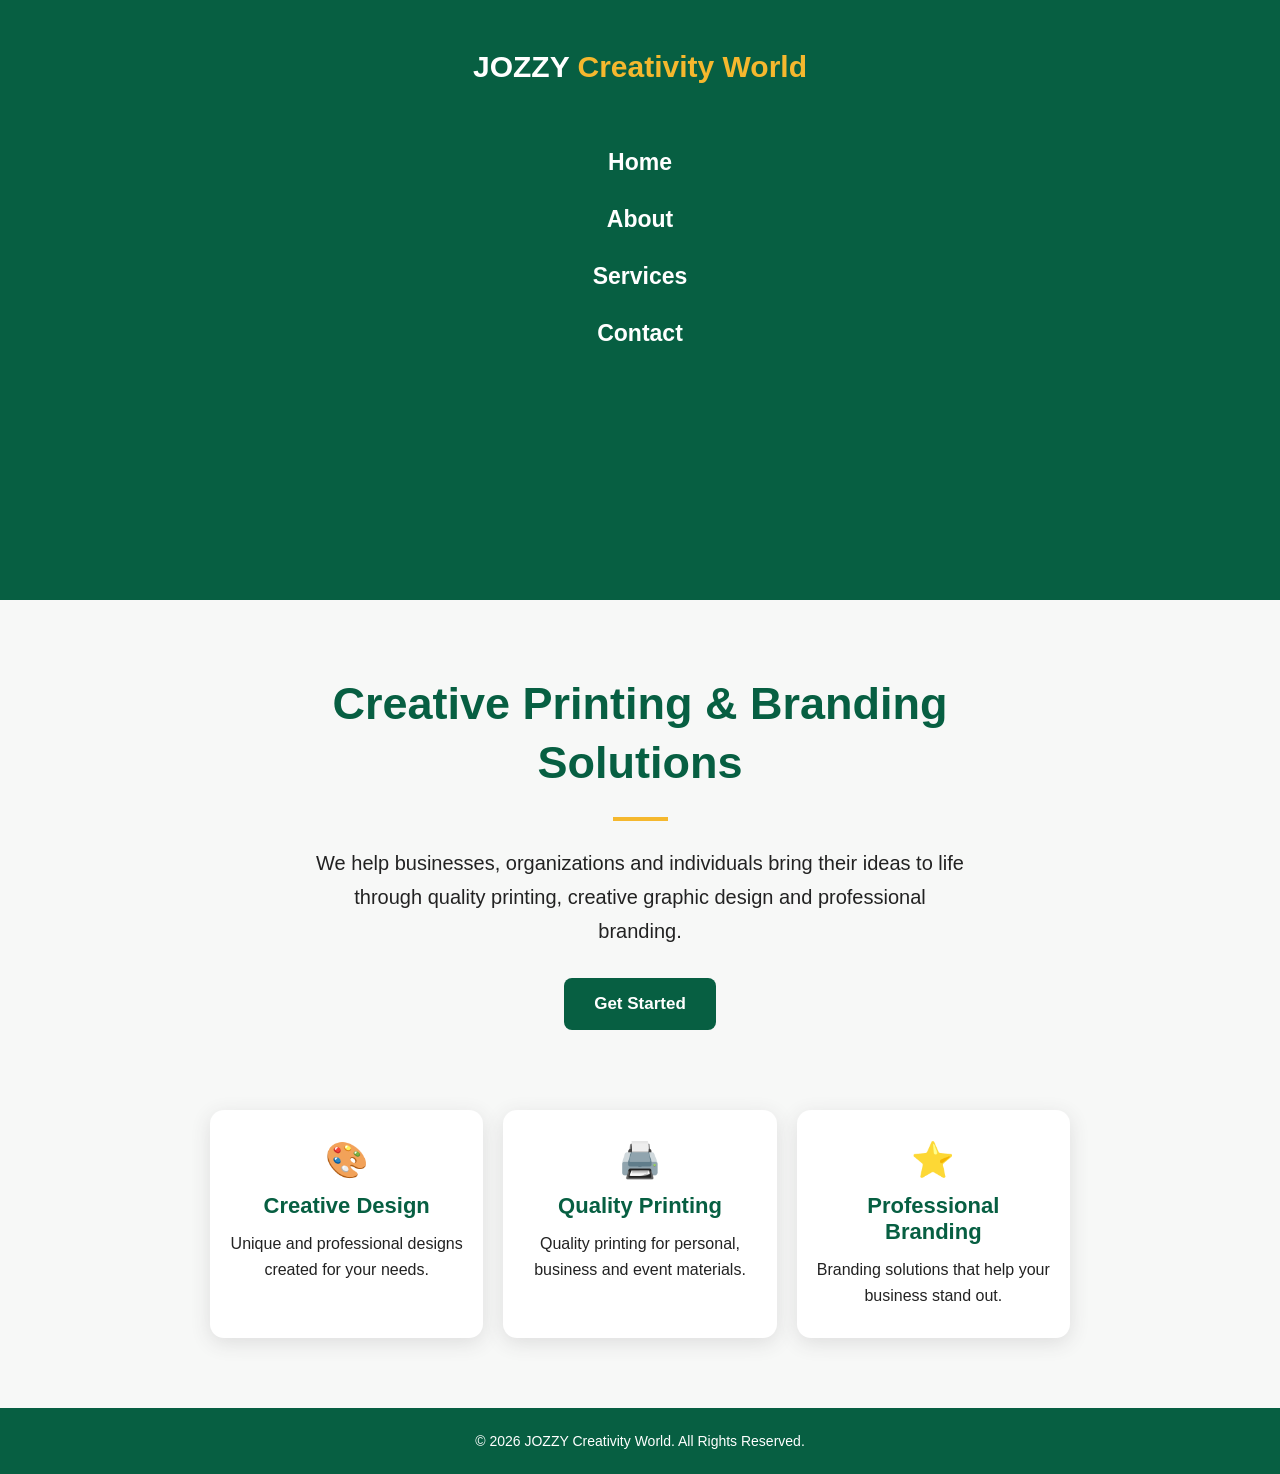
<file: index.html>
<!DOCTYPE html>
<html lang="en">
<head>
  <meta charset="UTF-8">
  <meta name="viewport" content="width=device-width, initial-scale=1.0">

  <title>JOZZY Creativity World</title>

  <style>
    * {
      margin: 0;
      padding: 0;
      box-sizing: border-box;
    }

    body {
      font-family: Arial, sans-serif;
      background: #f7f8f7;
      color: #222;
    }

    /* HEADER */
    header {
      background: #075f42;
      min-height: 600px;
      padding: 50px 15px;
      text-align: center;
      color: white;
    }

    /* LOGO */
    .logo {
      font-size: 30px;
      font-weight: bold;
      white-space: nowrap;
      margin-bottom: 65px;
    }

    .logo span {
      color: #f5b82e;
    }

    /* MENU */
    .menu {
      display: flex;
      flex-direction: column;
      align-items: center;
      gap: 30px;
    }

    .menu a {
      color: white;
      text-decoration: none;
      font-size: 23px;
      font-weight: bold;
    }

    .menu a:hover {
      color: #f5b82e;
    }

    /* HOME */
    .hero {
      text-align: center;
      padding: 75px 25px 60px;
    }

    .hero h1 {
      color: #075f42;
      font-size: 45px;
      line-height: 1.3;
      max-width: 700px;
      margin: auto;
    }

    .line {
      width: 55px;
      height: 4px;
      background: #f5b82e;
      margin: 25px auto;
    }

    .hero p {
      max-width: 650px;
      margin: auto;
      font-size: 20px;
      line-height: 1.7;
    }

    /* BUTTON */
    .button {
      display: inline-block;
      margin-top: 30px;
      padding: 16px 30px;
      background: #075f42;
      color: white;
      text-decoration: none;
      border-radius: 8px;
      font-weight: bold;
      font-size: 17px;
    }

    .button:hover {
      background: #064d36;
    }

    /* HIGHLIGHTS */
    .highlights {
      max-width: 900px;
      margin: 20px auto 70px;
      padding: 0 20px;
      display: grid;
      grid-template-columns: repeat(3, 1fr);
      gap: 20px;
    }

    .card {
      background: white;
      padding: 30px 20px;
      border-radius: 14px;
      box-shadow: 0 5px 20px #ddd;
      text-align: center;
    }

    .card-icon {
      font-size: 35px;
      margin-bottom: 12px;
    }

    .card h2 {
      color: #075f42;
      font-size: 22px;
      margin-bottom: 12px;
    }

    .card p {
      font-size: 16px;
      line-height: 1.6;
    }

    /* FOOTER */
    footer {
      background: #075f42;
      color: white;
      text-align: center;
      padding: 25px;
      font-size: 14px;
    }

    /* MOBILE */
    @media (max-width: 600px) {

      .logo {
        font-size: 30px;
      }

      .menu a {
        font-size: 23px;
      }

      .hero h1 {
        font-size: 42px;
      }

      .hero p {
        font-size: 19px;
      }

      .highlights {
        grid-template-columns: 1fr;
      }
    }
  </style>
</head>

<body>

  <!-- HEADER -->

  <header>

    <div class="logo">
      JOZZY <span>Creativity World</span>
    </div>

    <div class="menu">

      <a href="index.html">Home</a>

      <a href="about.html">About</a>

      <a href="service.html">Services</a>

      <a href="contact.html">Contact</a>

    </div>

  </header>


  <!-- HOME CONTENT -->

  <section class="hero">

    <h1>
      Creative Printing &amp; Branding Solutions
    </h1>

    <div class="line"></div>

    <p>
      We help businesses, organizations and individuals
      bring their ideas to life through quality printing,
      creative graphic design and professional branding.
    </p>

    <a href="contact.html" class="button">
      Get Started
    </a>

  </section>


  <!-- HIGHLIGHTS -->

  <section class="highlights">

    <div class="card">

      <div class="card-icon">🎨</div>

      <h2>Creative Design</h2>

      <p>
        Unique and professional designs
        created for your needs.
      </p>

    </div>


    <div class="card">

      <div class="card-icon">🖨️</div>

      <h2>Quality Printing</h2>

      <p>
        Quality printing for personal,
        business and event materials.
      </p>

    </div>


    <div class="card">

      <div class="card-icon">⭐</div>

      <h2>Professional Branding</h2>

      <p>
        Branding solutions that help
        your business stand out.
      </p>

    </div>

  </section>


  <!-- FOOTER -->

  <footer>
    © 2026 JOZZY Creativity World.
    All Rights Reserved.
  </footer>

</body>
</html>
</file>
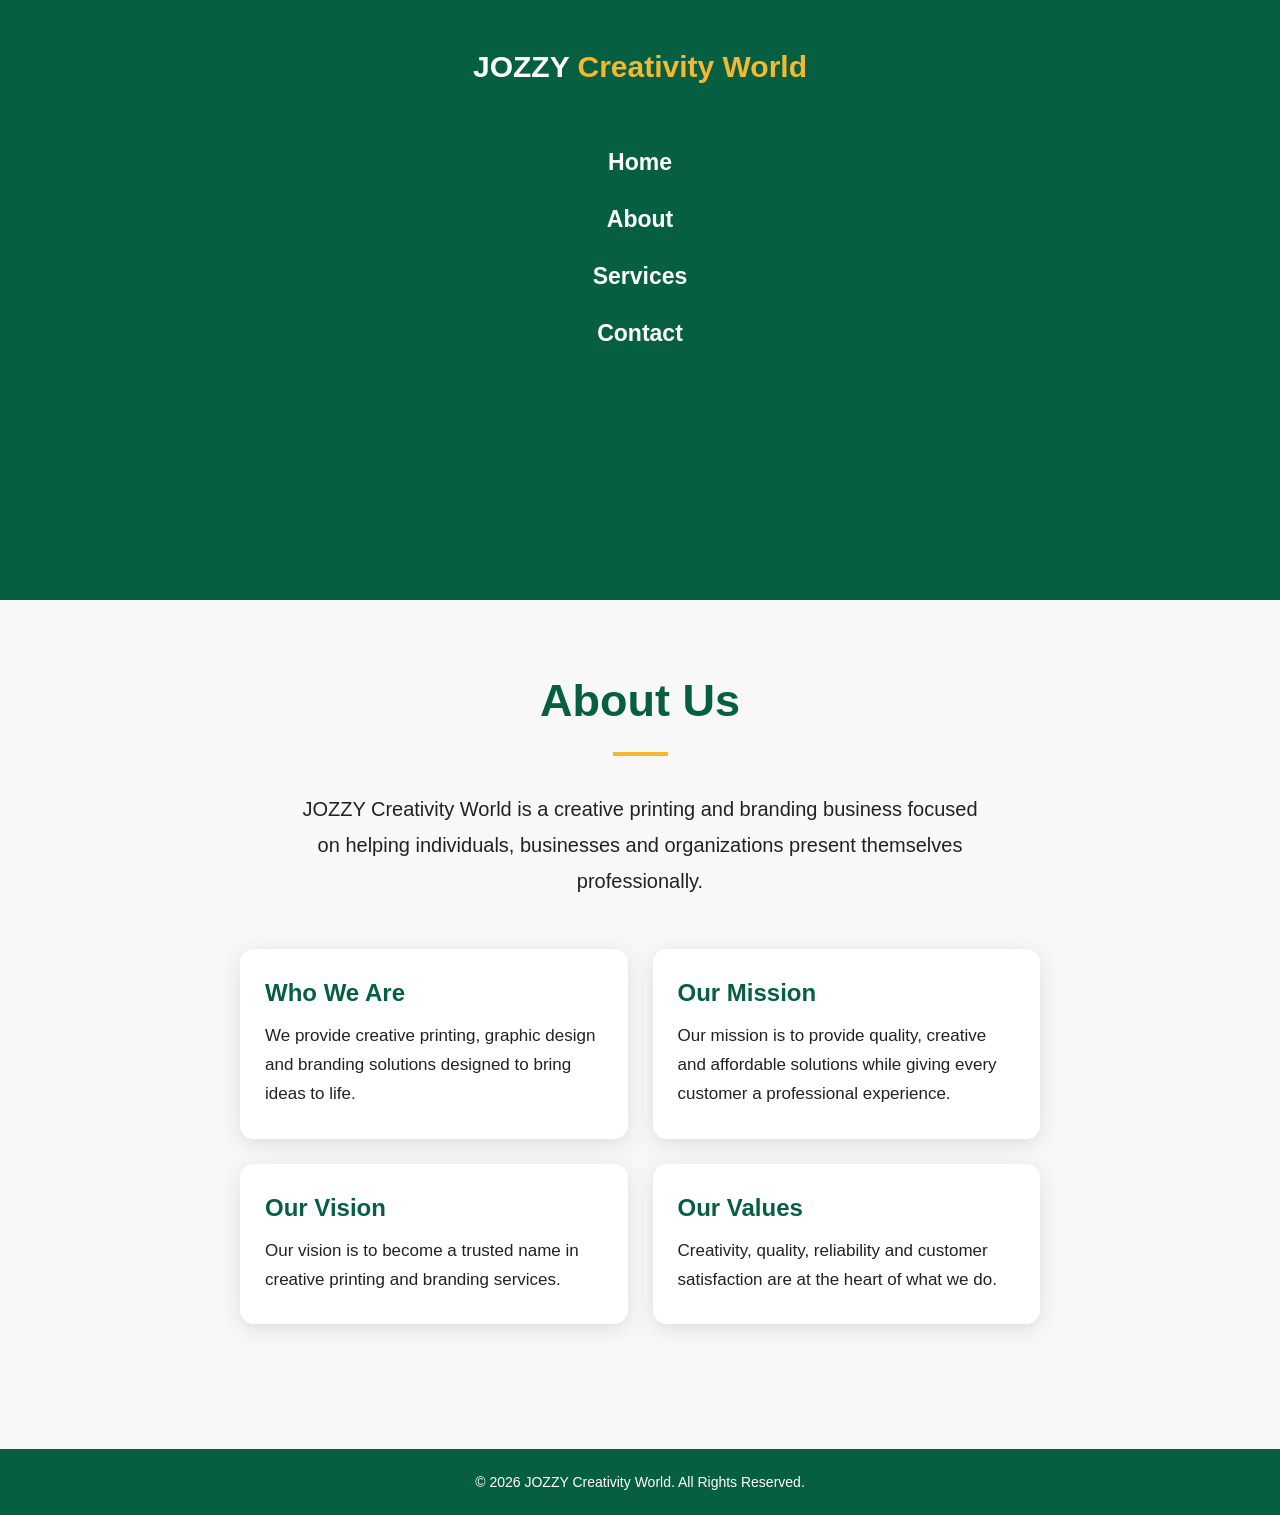
<file: about.html>
<!DOCTYPE html>
<html lang="en">
<head>
  <meta charset="UTF-8">
  <meta name="viewport" content="width=device-width, initial-scale=1.0">

  <title>About - JOZZY Creativity World</title>

  <style>
    * {
      margin: 0;
      padding: 0;
      box-sizing: border-box;
    }

    body {
      font-family: Arial, sans-serif;
      background: #f7f8f7;
      color: #222;
    }

    header {
      background: #075f42;
      min-height: 600px;
      padding: 50px 15px;
      text-align: center;
      color: white;
    }

    .logo {
      font-size: 30px;
      font-weight: bold;
      white-space: nowrap;
      margin-bottom: 65px;
    }

    .logo span {
      color: #f5b82e;
    }

    .menu {
      display: flex;
      flex-direction: column;
      align-items: center;
      gap: 30px;
    }

    .menu a {
      color: white;
      text-decoration: none;
      font-size: 23px;
      font-weight: bold;
    }

    .menu a:hover {
      color: #f5b82e;
    }

    .about {
      padding: 75px 25px;
      text-align: center;
    }

    .about h1 {
      color: #075f42;
      font-size: 45px;
    }

    .line {
      width: 55px;
      height: 4px;
      background: #f5b82e;
      margin: 25px auto 35px;
    }

    .intro {
      max-width: 700px;
      margin: auto;
      font-size: 20px;
      line-height: 1.8;
    }

    .about-cards {
      max-width: 800px;
      margin: 50px auto;
      display: grid;
      grid-template-columns: 1fr 1fr;
      gap: 25px;
    }

    .card {
      background: white;
      padding: 30px 25px;
      border-radius: 14px;
      box-shadow: 0 5px 20px #ddd;
      text-align: left;
    }

    .card h2 {
      color: #075f42;
      margin-bottom: 15px;
    }

    .card p {
      font-size: 17px;
      line-height: 1.7;
    }

    footer {
      background: #075f42;
      color: white;
      text-align: center;
      padding: 25px;
      font-size: 14px;
    }

    @media (max-width: 600px) {

      .about h1 {
        font-size: 42px;
      }

      .about-cards {
        grid-template-columns: 1fr;
      }
    }
  </style>
</head>

<body>

  <!-- HEADER -->

  <header>

    <div class="logo">
      JOZZY <span>Creativity World</span>
    </div>

    <div class="menu">

      <a href="index.html">Home</a>

      <a href="about.html">About</a>

      <a href="service.html">Services</a>

      <a href="contact.html">Contact</a>

    </div>

  </header>


  <!-- ABOUT CONTENT ONLY -->

  <section class="about">

    <h1>About Us</h1>

    <div class="line"></div>

    <p class="intro">
      JOZZY Creativity World is a creative printing
      and branding business focused on helping
      individuals, businesses and organizations
      present themselves professionally.
    </p>


    <div class="about-cards">

      <div class="card">

        <h2>Who We Are</h2>

        <p>
          We provide creative printing, graphic design
          and branding solutions designed to bring
          ideas to life.
        </p>

      </div>


      <div class="card">

        <h2>Our Mission</h2>

        <p>
          Our mission is to provide quality, creative
          and affordable solutions while giving every
          customer a professional experience.
        </p>

      </div>


      <div class="card">

        <h2>Our Vision</h2>

        <p>
          Our vision is to become a trusted name in
          creative printing and branding services.
        </p>

      </div>


      <div class="card">

        <h2>Our Values</h2>

        <p>
          Creativity, quality, reliability and customer
          satisfaction are at the heart of what we do.
        </p>

      </div>

    </div>

  </section>


  <!-- FOOTER -->

  <footer>
    © 2026 JOZZY Creativity World.
    All Rights Reserved.
  </footer>

</body>
</html>
</file>
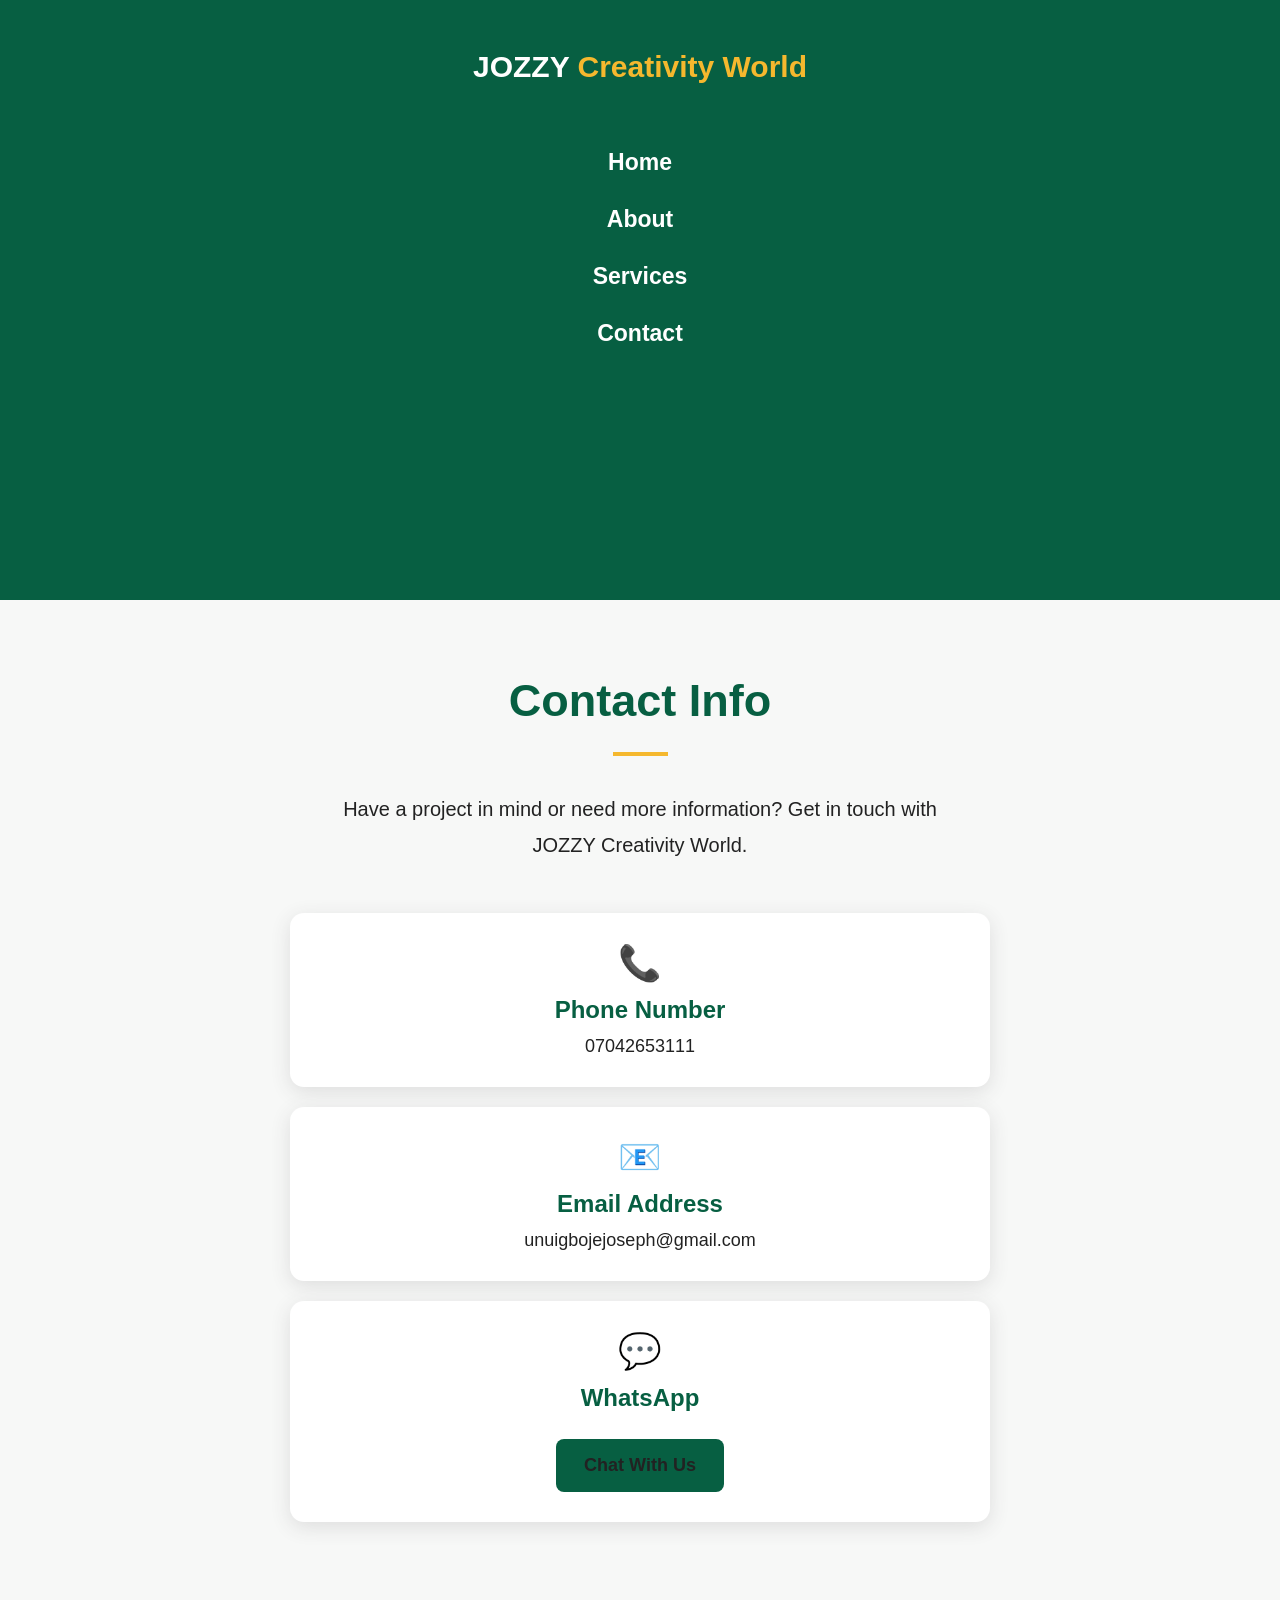
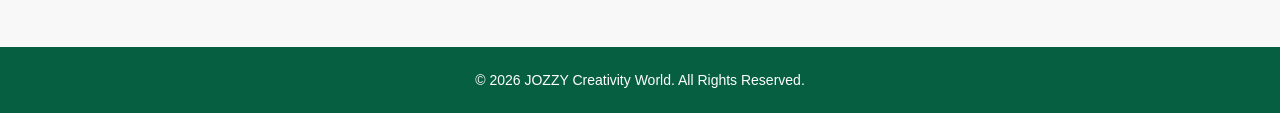
<file: contact.html>
<!DOCTYPE html>
<html lang="en">
<head>
  <meta charset="UTF-8">
  <meta name="viewport" content="width=device-width, initial-scale=1.0">

  <title>Contact - JOZZY Creativity World</title>

  <style>
    * {
      margin: 0;
      padding: 0;
      box-sizing: border-box;
    }

    body {
      font-family: Arial, sans-serif;
      background: #f7f8f7;
      color: #222;
    }

    /* HEADER */
    header {
      background: #075f42;
      min-height: 600px;
      padding: 50px 15px;
      text-align: center;
      color: white;
    }

    .logo {
      font-size: 30px;
      font-weight: bold;
      white-space: nowrap;
      margin-bottom: 65px;
    }

    .logo span {
      color: #f5b82e;
    }

    /* MENU */
    .menu {
      display: flex;
      flex-direction: column;
      align-items: center;
      gap: 30px;
    }

    .menu a {
      color: white;
      text-decoration: none;
      font-size: 23px;
      font-weight: bold;
    }

    .menu a:hover {
      color: #f5b82e;
    }

    /* CONTACT */
    .contact {
      padding: 75px 25px;
      text-align: center;
      min-height: 750px;
    }

    .contact h1 {
      color: #075f42;
      font-size: 45px;
    }

    .line {
      width: 55px;
      height: 4px;
      background: #f5b82e;
      margin: 25px auto 35px;
    }

    .intro {
      max-width: 650px;
      margin: auto;
      font-size: 20px;
      line-height: 1.8;
    }

    /* CONTACT CARDS */
    .contact-list {
      max-width: 700px;
      margin: 50px auto;
    }

    .contact-card {
      background: white;
      padding: 30px 25px;
      margin: 20px 0;
      border-radius: 14px;
      box-shadow: 0 5px 20px #ddd;
    }

    .contact-icon {
      font-size: 35px;
      margin-bottom: 12px;
    }

    .contact-card h2 {
      color: #075f42;
      margin-bottom: 12px;
    }

    .contact-card a {
      color: #222;
      text-decoration: none;
      font-size: 18px;
      word-break: break-word;
    }

    /* WHATSAPP */
    .whatsapp {
      display: inline-block;
      margin-top: 15px;
      padding: 16px 28px;
      background: #075f42;
      color: white;
      text-decoration: none;
      border-radius: 8px;
      font-weight: bold;
    }

    .whatsapp:hover {
      background: #064d36;
    }

    /* FOOTER */
    footer {
      background: #075f42;
      color: white;
      text-align: center;
      padding: 25px;
      font-size: 14px;
    }

    /* MOBILE */
    @media (max-width: 600px) {

      .contact h1 {
        font-size: 42px;
      }

      .contact-card a {
        font-size: 17px;
      }
    }
  </style>
</head>

<body>

  <!-- HEADER -->

  <header>

    <div class="logo">
      JOZZY <span>Creativity World</span>
    </div>

    <div class="menu">

      <a href="index.html">Home</a>

      <a href="about.html">About</a>

      <a href="service.html">Services</a>

      <a href="contact.html">Contact</a>

    </div>

  </header>


  <!-- CONTACT CONTENT ONLY -->

  <section class="contact">

    <h1>Contact Info</h1>

    <div class="line"></div>

    <p class="intro">
      Have a project in mind or need more information?
      Get in touch with JOZZY Creativity World.
    </p>


    <div class="contact-list">

      <!-- PHONE -->

      <div class="contact-card">

        <div class="contact-icon">📞</div>

        <h2>Phone Number</h2>

        <a href="tel:07042653111">
          07042653111
        </a>

      </div>


      <!-- EMAIL -->

      <div class="contact-card">

        <div class="contact-icon">📧</div>

        <h2>Email Address</h2>

        <a href="mailto:unuigbojejoseph@gmail.com">
          unuigbojejoseph@gmail.com
        </a>

      </div>


      <!-- WHATSAPP -->

      <div class="contact-card">

        <div class="contact-icon">💬</div>

        <h2>WhatsApp</h2>

        <a
          class="whatsapp"
          href="https://wa.me/2347042653111"
          target="_blank">
          Chat With Us
        </a>

      </div>

    </div>

  </section>


  <!-- FOOTER -->

  <footer>
    © 2026 JOZZY Creativity World.
    All Rights Reserved.
  </footer>

</body>
</html>
</file>
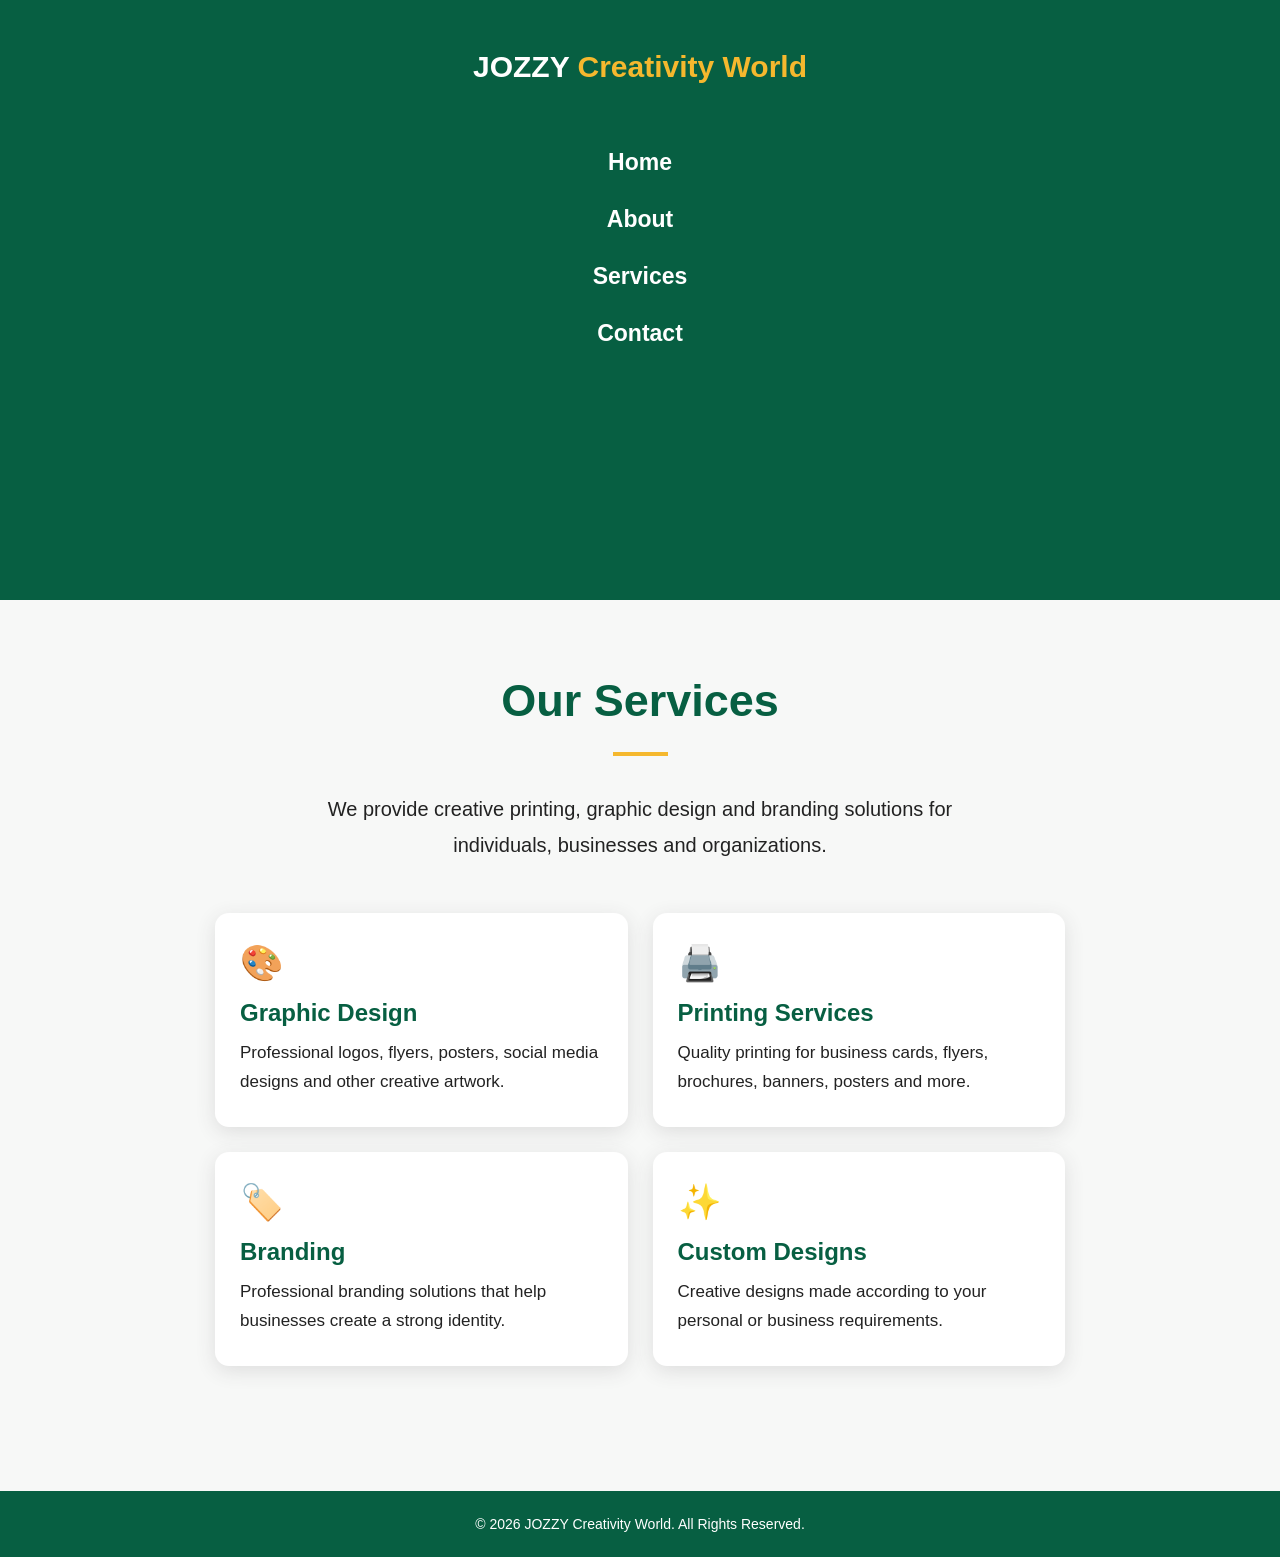
<file: service.html>
<!DOCTYPE html>
<html lang="en">
<head>
  <meta charset="UTF-8">
  <meta name="viewport" content="width=device-width, initial-scale=1.0">

  <title>Services - JOZZY Creativity World</title>

  <style>
    * {
      margin: 0;
      padding: 0;
      box-sizing: border-box;
    }

    body {
      font-family: Arial, sans-serif;
      background: #f7f8f7;
      color: #222;
    }

    /* HEADER */
    header {
      background: #075f42;
      min-height: 600px;
      padding: 50px 15px;
      text-align: center;
      color: white;
    }

    .logo {
      font-size: 30px;
      font-weight: bold;
      white-space: nowrap;
      margin-bottom: 65px;
    }

    .logo span {
      color: #f5b82e;
    }

    /* MENU */
    .menu {
      display: flex;
      flex-direction: column;
      align-items: center;
      gap: 30px;
    }

    .menu a {
      color: white;
      text-decoration: none;
      font-size: 23px;
      font-weight: bold;
    }

    .menu a:hover {
      color: #f5b82e;
    }

    /* SERVICES */
    .services {
      padding: 75px 25px;
      text-align: center;
    }

    .services h1 {
      color: #075f42;
      font-size: 45px;
    }

    .line {
      width: 55px;
      height: 4px;
      background: #f5b82e;
      margin: 25px auto 35px;
    }

    .intro {
      max-width: 700px;
      margin: auto;
      font-size: 20px;
      line-height: 1.8;
    }

    /* SERVICE CARDS */
    .service-list {
      max-width: 850px;
      margin: 50px auto;
      display: grid;
      grid-template-columns: 1fr 1fr;
      gap: 25px;
    }

    .service-card {
      background: white;
      padding: 30px 25px;
      border-radius: 14px;
      box-shadow: 0 5px 20px #ddd;
      text-align: left;
    }

    .service-icon {
      font-size: 35px;
      margin-bottom: 15px;
    }

    .service-card h2 {
      color: #075f42;
      margin-bottom: 12px;
    }

    .service-card p {
      font-size: 17px;
      line-height: 1.7;
    }

    /* FOOTER */
    footer {
      background: #075f42;
      color: white;
      text-align: center;
      padding: 25px;
      font-size: 14px;
    }

    /* MOBILE */
    @media (max-width: 600px) {

      .services h1 {
        font-size: 42px;
      }

      .service-list {
        grid-template-columns: 1fr;
      }
    }
  </style>
</head>

<body>

  <!-- HEADER -->

  <header>

    <div class="logo">
      JOZZY <span>Creativity World</span>
    </div>

    <div class="menu">

      <a href="index.html">Home</a>

      <a href="about.html">About</a>

      <a href="service.html">Services</a>

      <a href="contact.html">Contact</a>

    </div>

  </header>


  <!-- SERVICES CONTENT ONLY -->

  <section class="services">

    <h1>Our Services</h1>

    <div class="line"></div>

    <p class="intro">
      We provide creative printing, graphic design
      and branding solutions for individuals,
      businesses and organizations.
    </p>


    <div class="service-list">

      <div class="service-card">

        <div class="service-icon">🎨</div>

        <h2>Graphic Design</h2>

        <p>
          Professional logos, flyers, posters,
          social media designs and other creative
          artwork.
        </p>

      </div>


      <div class="service-card">

        <div class="service-icon">🖨️</div>

        <h2>Printing Services</h2>

        <p>
          Quality printing for business cards,
          flyers, brochures, banners, posters
          and more.
        </p>

      </div>


      <div class="service-card">

        <div class="service-icon">🏷️</div>

        <h2>Branding</h2>

        <p>
          Professional branding solutions that
          help businesses create a strong identity.
        </p>

      </div>


      <div class="service-card">

        <div class="service-icon">✨</div>

        <h2>Custom Designs</h2>

        <p>
          Creative designs made according to
          your personal or business requirements.
        </p>

      </div>

    </div>

  </section>


  <!-- FOOTER -->

  <footer>
    © 2026 JOZZY Creativity World.
    All Rights Reserved.
  </footer>

</body>
</html>
</file>
